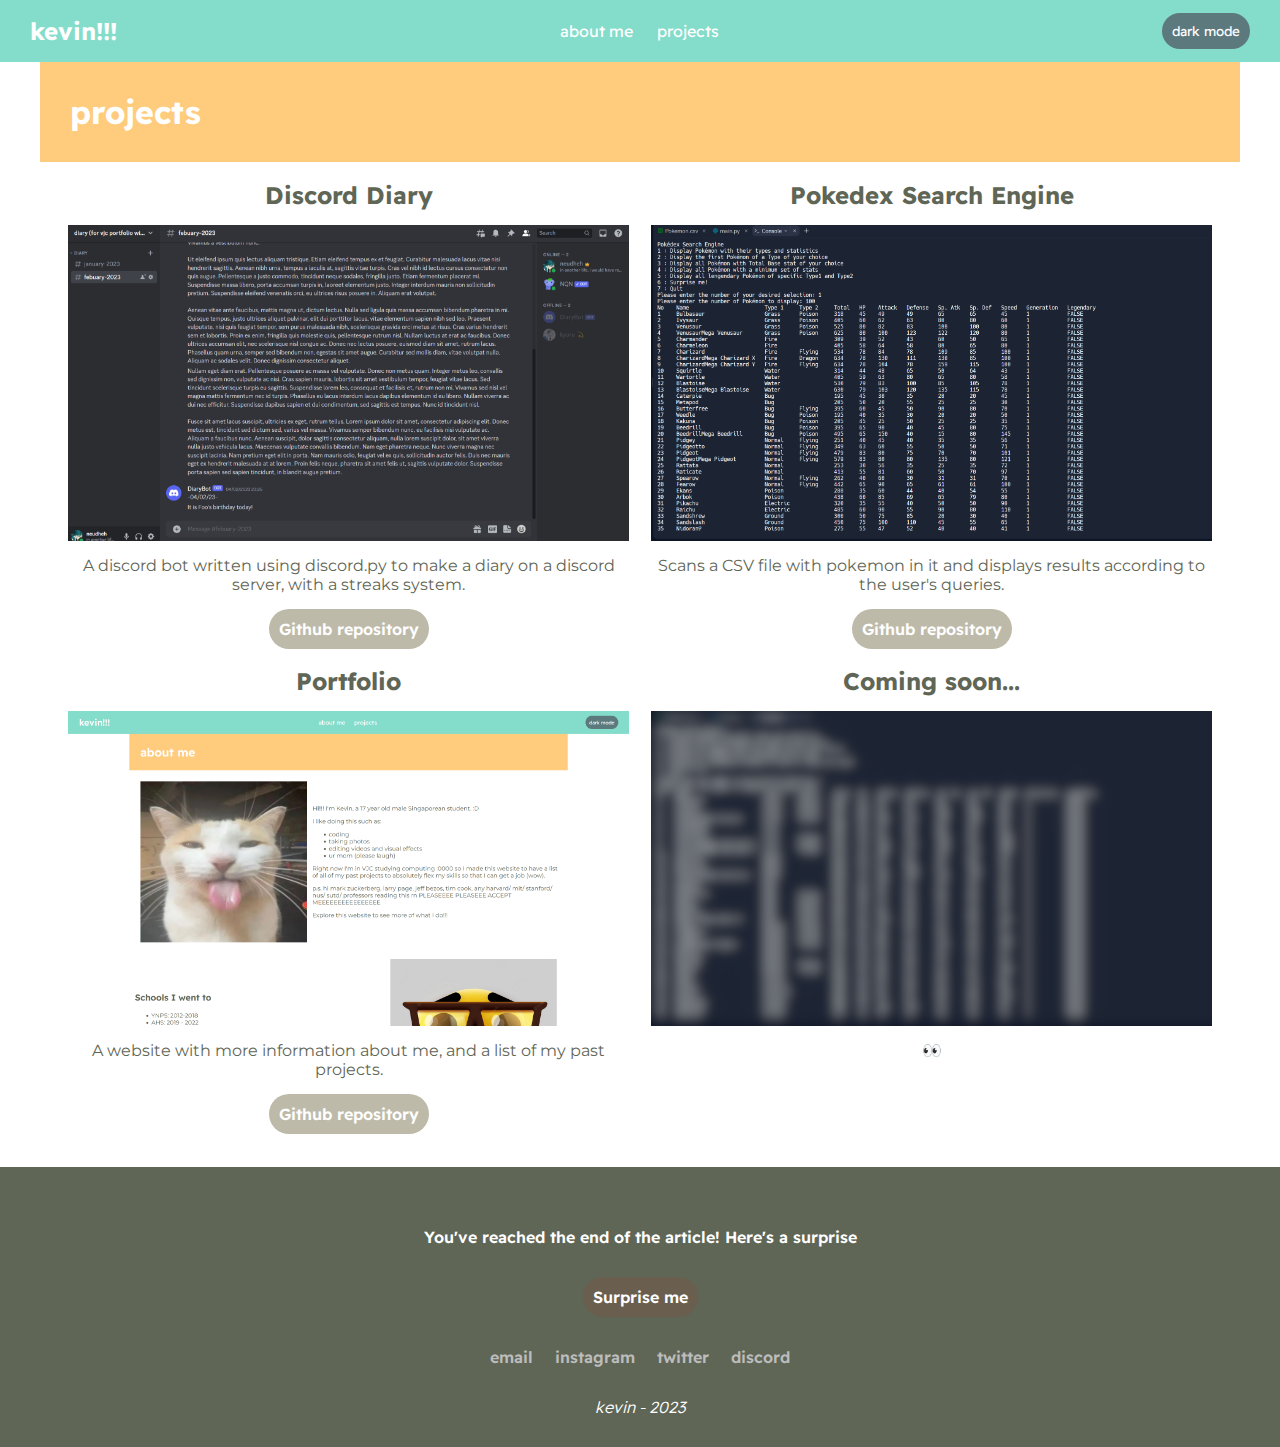
<file: projects.html>
<!DOCTYPE html>
<html lang="en-GB">
    <head>
        <!--Title-->
        <title>Kevin - About me</title>
        <meta charset="UTF-8">
        <meta name="author" content="Kevin!!!!">
        <meta name="description" content="My portfolio with all of my projects and details about me!!!">
        
        <!--CSS-->
        <link rel="stylesheet" href="light_mode.css">
       
        <!--Tells the browser to make it the width of the device-->
        <meta name="viewport" content="width=device-width, initial-scale=1">
       
        <!--favicons-->
        <link rel="apple-touch-icon-precomposed" sizes="144x144" href="https://neudheh.github.io/portfoldeehoh/images/favicons/favicon.ico144">
        <link rel="apple-touch-icon-precomposed" sizes="114x114" href="https://neudheh.github.io/portfoldeehoh/images/favicons/favicon.ico114">
        <link rel="apple-touch-icon-precomposed" sizes="72x72" href="https://neudheh.github.io/portfoldeehoh/images/favicons/favicon.ico72">
        <link rel="apple-touch-icon-precomposed" sizes="52x52" href="https://neudheh.github.io/portfoldeehoh/images/favicons/favicon.ico52">
        <link rel="icon" href="https://neudheh.github.io/portfoldeehoh/images/favicons/favicon.ico">

        <!--Open Graph Data-->
        <meta property = "og:title" content = "Kevin!!!">
        <meta property = "og:type" content="website">
        <meta property = "og:image" content="https://neudheh.github.io/portfoldeehoh/images/aboutme.png">
        <meta property = "og:url" content="https://neudheh.github.io/portfoldeehoh/">

        <!--Twitter cards-->
        <meta name = "twitter:card" content = "summary_large_image">
	    <meta name = "twitter:creator" content = "@neudheh_">
	    <meta name = "twitter:title" content = "Kevin!!!">
        <meta name = "twitter:description" content = "My portfolio with all of my projects and details about me!!!">
        <meta name = "twitter:image" content="https://neudheh.github.io/portfoldeehoh/images/aboutme.png">
    </head>
    <body>
        <header>
            <h1>kevin!!!</h1>
            <nav>
                <ul>
                    <li><a href="index.html" title="Information about me, and more">about me</a></li>
                    <li><a href="projects.html" title="A list of my projects, with links to their repositories">projects</a></li>
                </ul>
            </nav>
            <form action="projects_dark.html" title="Switch to dark mode">
                <button>dark mode</button>
            </form>
        </header>
        <main>
            <h2>projects</h2>
            <table>
                <tr>
                    <td>
                        <h3>Discord Diary</h3>
                        <img src="images/DiscordDiary.png">
                        <p>A discord bot written using discord.py to make a diary on a discord server, with a streaks system.</p>
                        <form action="https://github.com/neudheh/discorddiary" title ="Go to the github repository for Discord Diary">
                            <button>Github repository</button>
                        </form>
                    </td>
                    <td>
                        <h3>Pokedex Search Engine</h3>
                        <img src="images/Pokedex.png">
                        <p>Scans a CSV file with pokemon in it and displays results according to the user's queries.</p>
                        <form action="https://github.com/neudheh/PokedexSearchEngine" title ="Go to the github repository for Pokedex Search Engine">
                            <button>Github repository</button>
                        </form>
                    </td>
                </tr>
                <tr>
                    <td>
                        <h3>Portfolio</h3>
                        <img src="images/aboutme.png">
                        <p>A website with more information about me, and a list of my past projects.</p>
                        <form action="https://github.com/neudheh/portfoldeehoh" title ="Go to the github repository for my portfolio">
                            <button>Github repository</button>
                        </form>
                    </td>
                    <td>
                        <h3>Coming soon...</h3>
                        <img src="images/ComingSoon.png">
                        <p>👀</p>
                    </td>
                </tr>
            </table>
        </main>
        <footer>
            <p>You've reached the end of the article! Here's a surprise</p>
            <form action="index.html" title="🎉">
                <button>Surprise me</button>
            </form>
            <ul>
                <li>
                    <a href = "mailto:chuakai07548@gmail.com" title="Send me an email!">
                        email
                    </a>
                </li>
                <li>
                    <a href = "https://instagram.com/neudheh_" title="Check out my instagram page :3">
                        instagram
                    </a>
                </li>
                <li>
                    <a href="https://twitter.com/neudheh_" title="Send me a tweet!">
                        twitter
                    </a>
                </li>
                <li>
                    <a href="https://discord.com/users/704192015960637440" title="Chat with me on discord!">
                        discord
                    </a>
                </li>
            </ul>
            <p class="copyright"><em>kevin - 2023</em></p>
        </footer>
    </body>
</html>
</file>
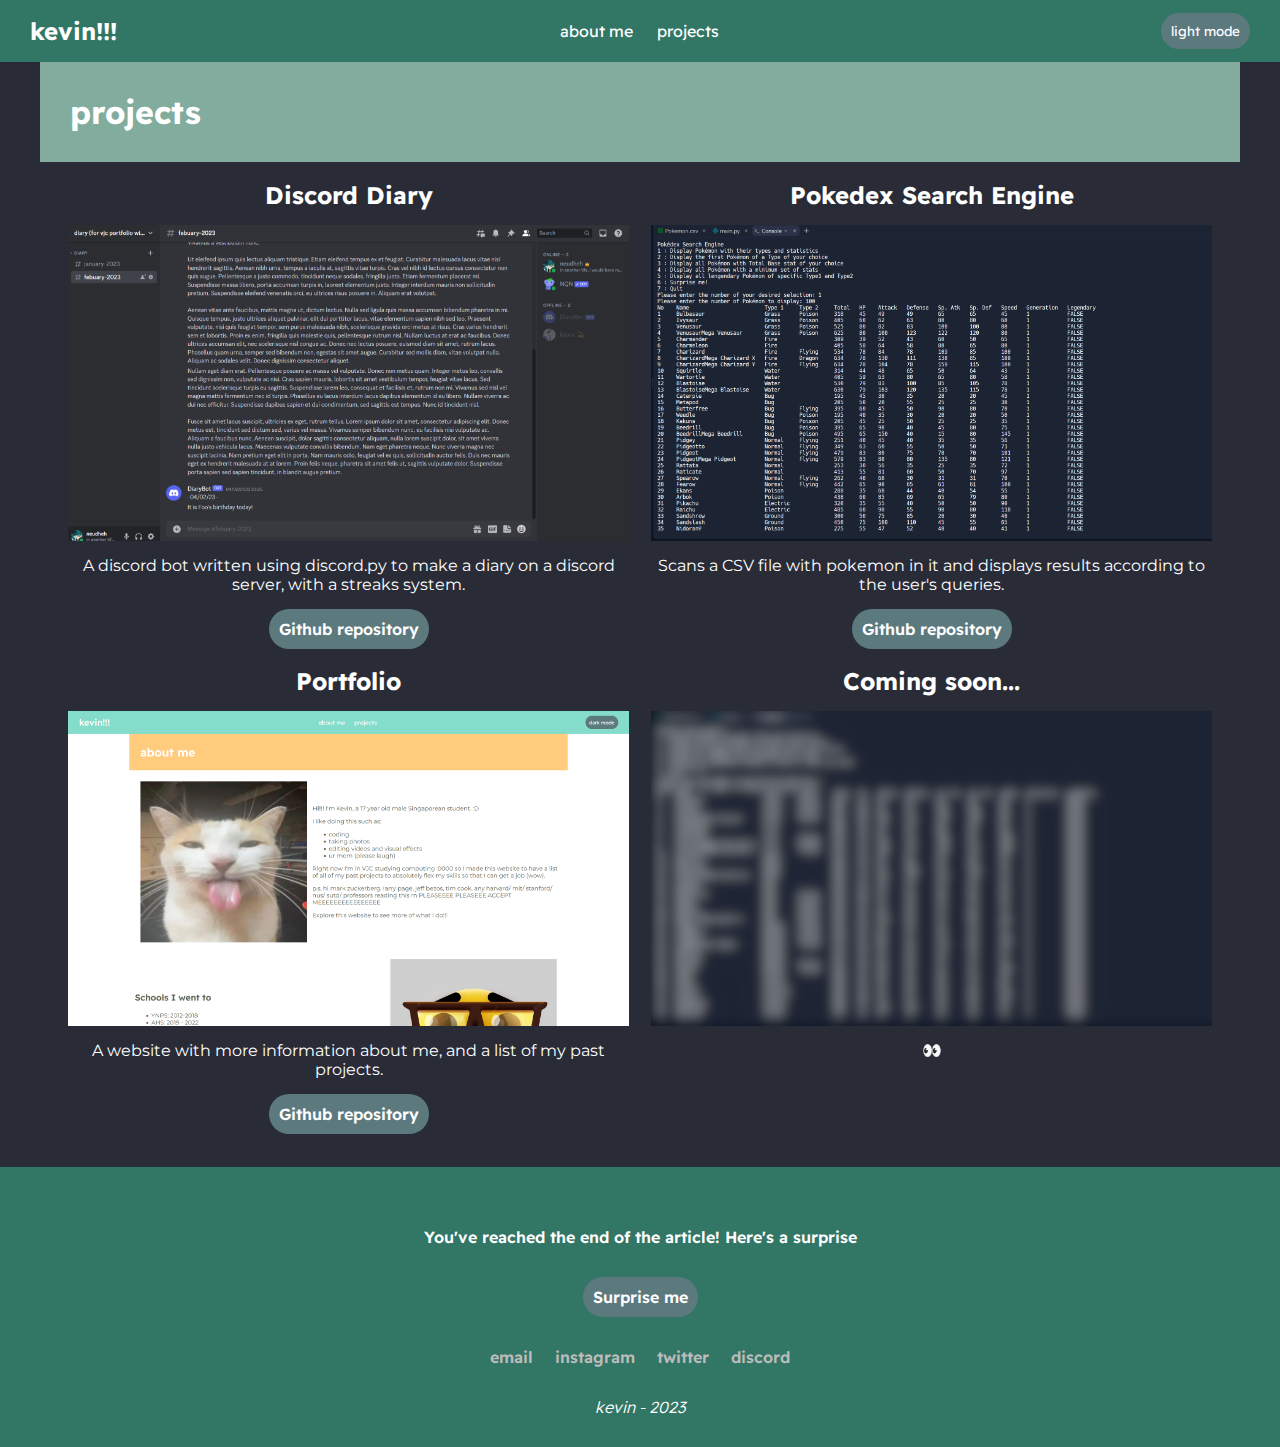
<file: projects_dark.html>
<!DOCTYPE html>
<html lang="en-GB">
    <head>
        <!--Title-->
        <title>Kevin - About me</title>
        <meta charset="UTF-8">
        <meta name="author" content="Kevin!!!!">
        <meta name="description" content="My portfolio with all of my projects and details about me!!!">
        
        <!--CSS-->
        <link rel="stylesheet" href="dark_mode.css">
       
        <!--Tells the browser to make it the width of the device-->
        <meta name="viewport" content="width=device-width, initial-scale=1">
       
        <!--favicons-->
        <link rel="apple-touch-icon-precomposed" sizes="144x144" href="https://neudheh.github.io/portfoldeehoh/images/favicons/favicon.ico144">
        <link rel="apple-touch-icon-precomposed" sizes="114x114" href="https://neudheh.github.io/portfoldeehoh/images/favicons/favicon.ico114">
        <link rel="apple-touch-icon-precomposed" sizes="72x72" href="https://neudheh.github.io/portfoldeehoh/images/favicons/favicon.ico72">
        <link rel="apple-touch-icon-precomposed" sizes="52x52" href="https://neudheh.github.io/portfoldeehoh/images/favicons/favicon.ico52">
        <link rel="icon" href="https://neudheh.github.io/portfoldeehoh/images/favicons/favicon.ico">

        <!--Open Graph Data-->
        <meta property = "og:title" content = "Kevin!!!">
        <meta property = "og:type" content="website">
        <meta property = "og:image" content="https://neudheh.github.io/portfoldeehoh/images/aboutme.png">
        <meta property = "og:url" content="https://neudheh.github.io/portfoldeehoh/">

        <!--Twitter cards-->
        <meta name = "twitter:card" content = "summary_large_image">
	    <meta name = "twitter:creator" content = "@neudheh_">
	    <meta name = "twitter:title" content = "Kevin!!!">
        <meta name = "twitter:description" content = "My portfolio with all of my projects and details about me!!!">
        <meta name = "twitter:image" content="https://neudheh.github.io/portfoldeehoh/images/aboutme.png">
    </head>
    <body>
        <header>
            <h1>kevin!!!</h1>
            <nav>
                <ul>
                    <li><a href="index_dark.html" title="Information about me, and more">about me</a></li>
                    <li><a href="projects_dark.html" title="A list of my projects, with links to their repositories">projects</a></li>
                </ul>
            </nav>
            <form action="projects.html" title="Switch to light mode">
                <button>light mode</button>
            </form>
        </header>
        <main>
            <h2>projects</h2>
            <table>
                <tr>
                    <td>
                        <h3>Discord Diary</h3>
                        <img src="images/DiscordDiary.png">
                        <p>A discord bot written using discord.py to make a diary on a discord server, with a streaks system.</p>
                        <form action="https://github.com/neudheh/discorddiary" title ="Go to the github repository for Discord Diary">
                            <button>Github repository</button>
                        </form>
                    </td>
                    <td>
                        <h3>Pokedex Search Engine</h3>
                        <img src="images/Pokedex.png">
                        <p>Scans a CSV file with pokemon in it and displays results according to the user's queries.</p>
                        <form action="https://github.com/neudheh/PokedexSearchEngine" title ="Go to the github repository for Pokedex Search Engine">
                            <button>Github repository</button>
                        </form>
                    </td>
                </tr>
                <tr>
                    <td>
                        <h3>Portfolio</h3>
                        <img src="images/aboutme.png">
                        <p>A website with more information about me, and a list of my past projects.</p>
                        <form action="https://github.com/neudheh/portfoldeehoh" title ="Go to the github repository for my portfolio">
                            <button>Github repository</button>
                        </form>
                    </td>
                    <td>
                        <h3>Coming soon...</h3>
                        <img src="images/ComingSoon.png">
                        <p>👀</p>
                    </td>
                </tr>
            </table>
        </main>
        <footer>
            <p>You've reached the end of the article! Here's a surprise</p>
            <form action="index_dark.html" title="🎉">
                <button>Surprise me</button>
            </form>
            <ul>
                <li>
                    <a href = "mailto:chuakai07548@gmail.com" title="Send me an email!">
                        email
                    </a>
                </li>
                <li>
                    <a href = "https://instagram.com/neudheh_" title="Check out my instagram page :3">
                        instagram
                    </a>
                </li>
                <li>
                    <a href="https://twitter.com/neudheh_" title="Send me a tweet!">
                        twitter
                    </a>
                </li>
                <li>
                    <a href="https://discord.com/users/704192015960637440" title="Chat with me on discord!">
                        discord
                    </a>
                </li>
            </ul>
            <p class="copyright"><em>kevin - 2023</em></p>
        </footer>
    </body>
</html>
</file>
<file: light_mode.css>
@import url('https://fonts.googleapis.com/css2?family=Montserrat&family=Readex+Pro:wght@200;400;600&display=swap');

body{
    margin: 0 0 0 0;
}

header{
    background-color: #84DCCA;
    display: flex;
    justify-content: space-between;
    align-items: center;
    padding: 0 30px;
}

header *{
    font-family: 'Readex Pro', sans-serif;
    text-decoration: none;
    color: white;
}

header h1{
    font-weight: 700;
    font-size: 1.5em;
}

nav ul{
    list-style: none;
    padding: 0 0 0 0;
}

nav li{
    display: inline-block;
    padding: 0px 10px 0px 10px;
    text-align: center;
}

header button{
    background-color: #5C797E;
    padding: 10px;
    border: none;
    border-radius: 50px;
}

main{
    font-family: 'Montserrat', sans-serif;
    width: 100%;
    justify-content: center;
    align-items: center;
    max-width: 1200px;
    margin: 0 auto;
}

main > *{
    padding: 0 15px;
    margin: 15px auto 15px auto;
    box-sizing: border-box;
}

main *{
    color: #5F6656;
}

main h2{
    font-family: 'Readex Pro', sans-serif;
    font-size: 2em;
    color: white;
    background-color: #FFCB7D;
    padding: 30px 30px;
    margin-top: 0;
}

main h3{
    font-family: 'Readex Pro', sans-serif;
    font-size: 1.5em;
    margin-top: 0;
}

main h4{
    font-family: 'Readex Pro', sans-serif;
    font-size: 1em;
    margin-top: 0;
}

main img, main picture, main video{
   max-width: 1200px;
   width: 80%;
   height: auto;
   display: block;
}

main .image_with_text{
    display: flex;
    flex-wrap: wrap;
    justify-content: space-around;
    max-width: 1200px;
} 

main .image_with_text img{
    display: block;
    width: 100%;
    height: auto;
    margin: auto 0 auto 0;
    min-width: 300px;
    padding: 15px 15px;
    flex: 2;
}

main .image_with_text div{
    width: 100%;
    height: auto;     
    margin: auto 0 auto 0;
    min-width: 300px;
    flex: 3;
}

main ul, main ol{
    padding: 0px 30px 0px 45px
}

main table{
    width: 100%;
    max-width: 1200px;
}

main table tr{
    table-layout: fixed;
    display: flex;
    flex-wrap: wrap;
    justify-content: space-around;
}

main table tr td{
    width: 100%;
    text-align: center;
    min-width: 300px;
    margin: 0 10px;
    flex: 1;
}

main table tr td > *{
    margin: 0 auto;
    display: block; 
}

main table tr td img{
    width: 100%;
    flex: 1;
    padding: 15px 0;
}

main table tr td form button{
    display: block;
    background-color: #bebaa9;
    padding: 10px;
    border: none;
    border-radius: 50px;
    color: white;
    font-family: "Readex Pro", sans-serif;
    font-weight: 600;
    font-size: 1em;
    margin: 15px auto;
}

main table tr td a{
    text-decoration: none;
}

footer{
    background-color: #5f6656;
    padding: 30px;
    color: white;
    font-family: "Readex Pro", sans-serif;
    font-weight: 600;
    text-align: center;
}

footer > *{
    margin: 30px auto 0 auto;
}

footer button{
    display: block;
    background-color: #6A5E4E;
    padding: 10px;
    border: none;
    border-radius: 50px;
    color: white;
    font-family: "Readex Pro", sans-serif;
    font-weight: 600;
    font-size: 1em;
}

footer ul{
    display: flex;
    margin: 30px auto;
    max-width: 300px;
    padding: 0;
    justify-content: space-between;
    list-style-type: none;
}

footer a{
    text-decoration: none;
    color: rgb(188, 188, 188);
}

footer form button{
    display: block;
    color: white;
    margin: 0 auto;
}

footer .copyright{
    font-weight: 300;
    margin: 30px auto 0 auto;
}
</file>
<file: dark_mode.css>
@import url('https://fonts.googleapis.com/css2?family=Montserrat&family=Readex+Pro:wght@200;400;600&display=swap');

body{
    margin: 0 0 0 0;
    background-color: #292c37;
}

header{
    background-color: #327665;
    display: flex;
    justify-content: space-between;
    align-items: center;
    padding: 0 30px;
}

header *{
    font-family: 'Readex Pro', sans-serif;
    text-decoration: none;
    color: white;
}

header h1{
    font-weight: 700;
    font-size: 1.5em;
}

nav ul{
    list-style: none;
    padding: 0 0 0 0;
}

nav li{
    display: inline-block;
    padding: 0px 10px 0px 10px;
    text-align: center;
}

header button{
    background-color: #5C797E;
    padding: 10px;
    border: none;
    border-radius: 50px;
}

main{
    font-family: 'Montserrat', sans-serif;
    width: 100%;
    justify-content: center;
    align-items: center;
    max-width: 1200px;
    margin: 0 auto;
    
}

main > *{
    padding: 0 15px;
    margin: 15px auto 15px auto;
    box-sizing: border-box;
}

main *{
    color: white;
}

main h2{
    font-family: 'Readex Pro', sans-serif;
    font-size: 2em;
    color: white;
    background-color: #82AC9E;
    padding: 30px 30px;
    margin-top: 0;
}

main h3{
    font-family: 'Readex Pro', sans-serif;
    font-size: 1.5em;
    margin-top: 0;
}

main h4{
    font-family: 'Readex Pro', sans-serif;
    font-size: 1em;
    margin-top: 0;
}

main img, main picture, main video{
   max-width: 1200px;
   width: 80%;
   height: auto;
   display: block;
}

main .image_with_text{
    display: flex;
    flex-wrap: wrap;
    justify-content: space-around;
    max-width: 1200px;
} 

main .image_with_text img{
    display: block;
    width: 100%;
    height: auto;
    margin: auto 0 auto 0;
    min-width: 300px;
    padding: 15px 15px;
    flex: 2;
}

main .image_with_text div{
    width: 100%;
    height: auto;     
    margin: auto 0 auto 0;
    min-width: 300px;
    flex: 3;
}

main ul, main ol{
    padding: 0px 30px 0px 45px
}

main table{
    width: 100%;
    max-width: 1200px;
}

main table tr{
    table-layout: fixed;
    display: flex;
    flex-wrap: wrap;
    justify-content: space-around;
}

main table tr td{
    width: 100%;
    text-align: center;
    min-width: 300px;
    margin: 0 10px;
    flex: 1;
}

main table tr td > *{
    margin: 0 auto;
    display: block; 
}

main table tr td img{
    width: 100%;
    flex: 1;
    padding: 15px 0;
}

main table tr td form button{
    display: block;
    background-color: #5C797E;
    padding: 10px;
    border: none;
    border-radius: 50px;
    color: white;
    font-family: "Readex Pro", sans-serif;
    font-weight: 600;
    font-size: 1em;
    margin: 15px auto;
}

main table tr td a{
    text-decoration: none;
}

footer{
    background-color: #327665;
    padding: 30px;
    color: white;
    font-family: "Readex Pro", sans-serif;
    font-weight: 600;
    text-align: center;
}

footer > *{
    margin: 30px auto 0 auto;
}

footer button{
    display: block;
    background-color: #5C797E;
    padding: 10px;
    border: none;
    border-radius: 50px;
    color: white;
    font-family: "Readex Pro", sans-serif;
    font-weight: 600;
    font-size: 1em;
}

footer ul{
    display: flex;
    margin: 30px auto;
    max-width: 300px;
    padding: 0;
    justify-content: space-between;
    list-style-type: none;
}

footer a{
    text-decoration: none;
    color: rgb(188, 188, 188);
}

footer form button{
    display: block;
    color: white;
    margin: 0 auto;
}

footer .copyright{
    font-weight: 300;
    margin: 30px auto 0 auto;
}
</file>
